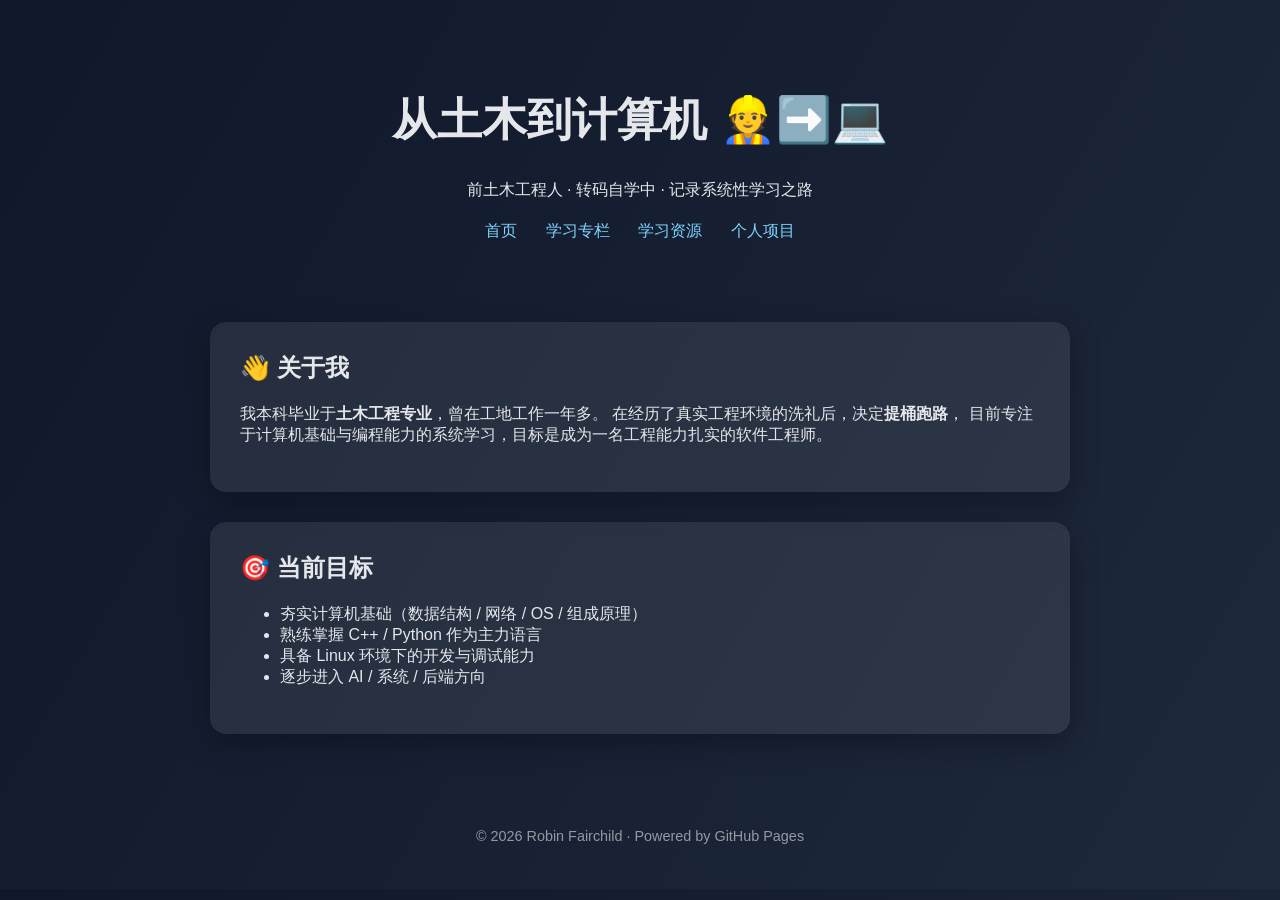
<file: index.html>
<!DOCTYPE html>
<html lang="zh-CN">
<head>
  <meta charset="UTF-8" />
  <meta name="viewport" content="width=device-width, initial-scale=1.0" />
  <title>从土木到计算机 | 个人主页</title>
  <link rel="stylesheet" href="./css/style.css" />
</head>
<body>
  <header class="site-header">
    <h1>从土木到计算机 👷➡️💻</h1>
    <p>前土木工程人 · 转码自学中 · 记录系统性学习之路</p>
    <nav>
      <a href="index.html">首页</a>
      <a href="./pages/learning.html">学习专栏</a>
      <a href="./pages/resources.html">学习资源</a>
      <a href="./pages/projects.html">个人项目</a>
    </nav>
  </header>

  <main class="container">
    <section class="card">
      <h2>👋 关于我</h2>
      <p>
        我本科毕业于<strong>土木工程专业</strong>，曾在工地工作一年多。
        在经历了真实工程环境的洗礼后，决定<strong>提桶跑路</strong>，
        目前专注于计算机基础与编程能力的系统学习，目标是成为一名工程能力扎实的软件工程师。
      </p>
    </section>

    <section class="card">
      <h2>🎯 当前目标</h2>
      <ul>
        <li>夯实计算机基础（数据结构 / 网络 / OS / 组成原理）</li>
        <li>熟练掌握 C++ / Python 作为主力语言</li>
        <li>具备 Linux 环境下的开发与调试能力</li>
        <li>逐步进入 AI / 系统 / 后端方向</li>
      </ul>
    </section>
  </main>

  <footer class="site-footer">
    <p>© 2026 Robin Fairchild · Powered by GitHub Pages</p>
  </footer>
</body>
</html>
</file>
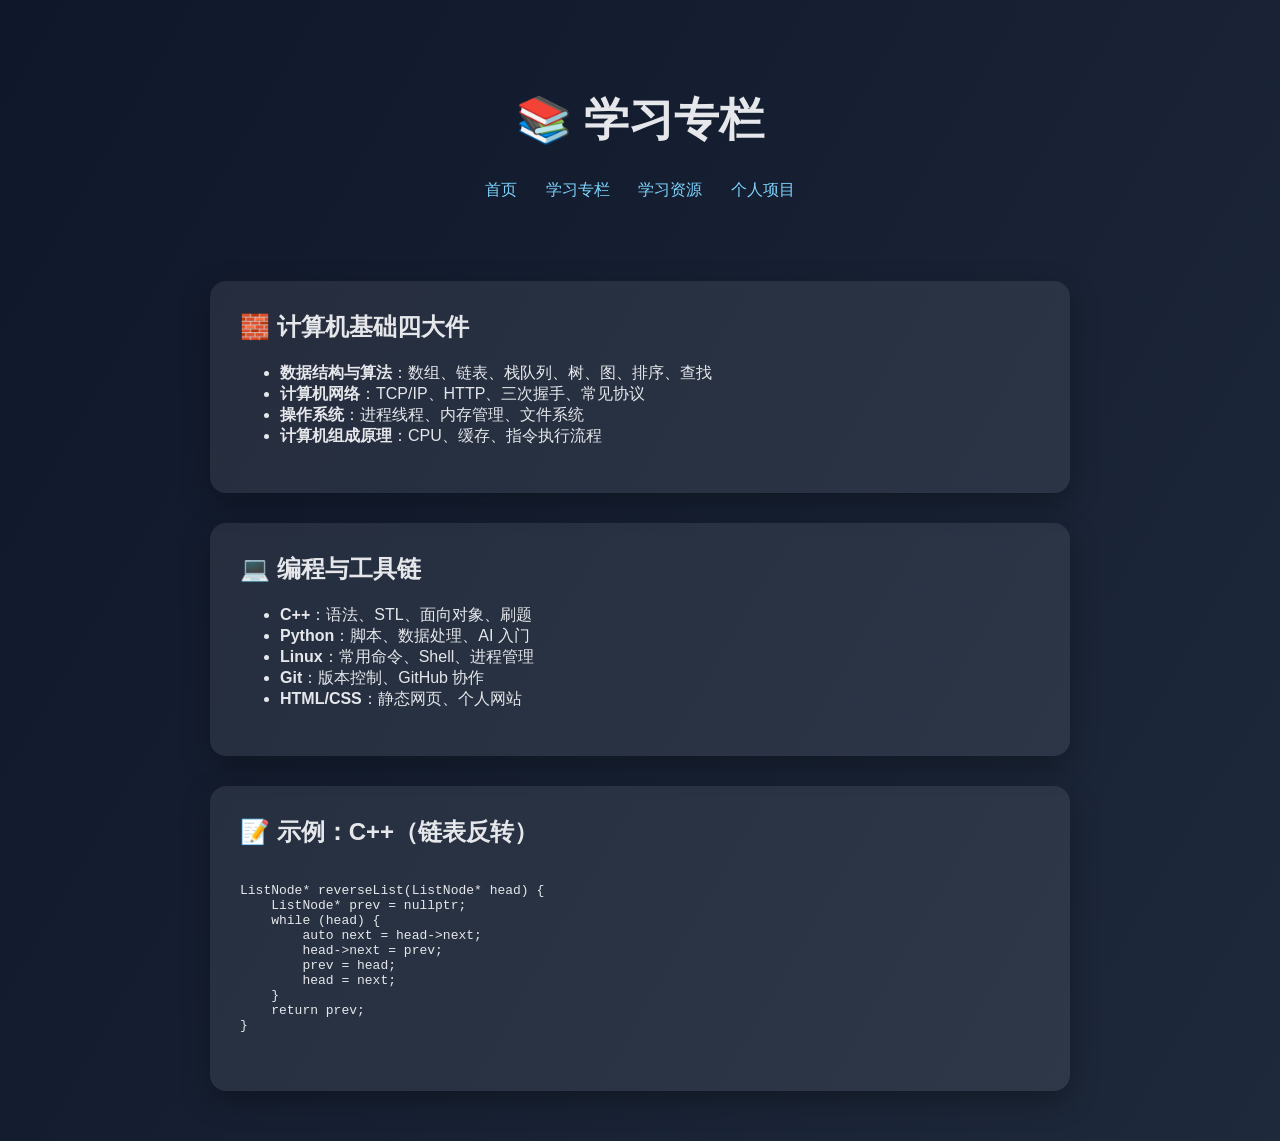
<file: pages/learning.html>
<!DOCTYPE html>
<html lang="zh-CN">
<head>
  <meta charset="UTF-8" />
  <title>学习专栏 | 计算机基础</title>
  <link rel="stylesheet" href="../css/style.css" />
</head>
<body>
  <header class="site-header">
    <h1>📚 学习专栏</h1>
    <nav>
      <a href="../index.html">首页</a>
      <a href="learning.html">学习专栏</a>
      <a href="resources.html">学习资源</a>
      <a href="projects.html">个人项目</a>
    </nav>
  </header>

  <main class="container">
    <section class="card">
      <h2>🧱 计算机基础四大件</h2>
      <ul>
        <li><strong>数据结构与算法</strong>：数组、链表、栈队列、树、图、排序、查找</li>
        <li><strong>计算机网络</strong>：TCP/IP、HTTP、三次握手、常见协议</li>
        <li><strong>操作系统</strong>：进程线程、内存管理、文件系统</li>
        <li><strong>计算机组成原理</strong>：CPU、缓存、指令执行流程</li>
      </ul>
    </section>

    <section class="card">
      <h2>💻 编程与工具链</h2>
      <ul>
        <li><strong>C++</strong>：语法、STL、面向对象、刷题</li>
        <li><strong>Python</strong>：脚本、数据处理、AI 入门</li>
        <li><strong>Linux</strong>：常用命令、Shell、进程管理</li>
        <li><strong>Git</strong>：版本控制、GitHub 协作</li>
        <li><strong>HTML/CSS</strong>：静态网页、个人网站</li>
      </ul>
    </section>

    <section class="card">
      <h2>📝 示例：C++（链表反转）</h2>
      <pre><code>
ListNode* reverseList(ListNode* head) {
    ListNode* prev = nullptr;
    while (head) {
        auto next = head->next;
        head->next = prev;
        prev = head;
        head = next;
    }
    return prev;
}
      </code></pre>
    </section>
  </main>
</body>
</html>
</file>
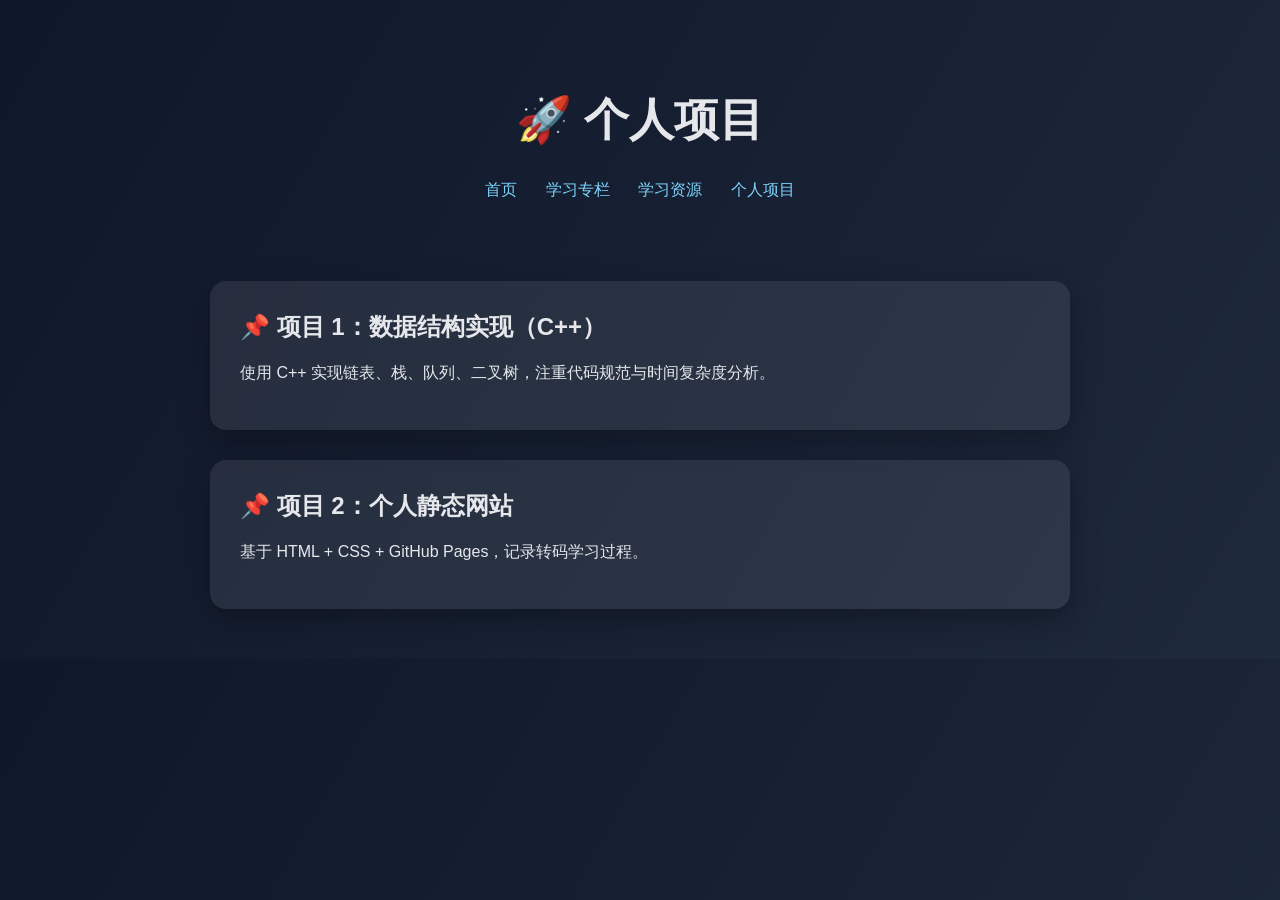
<file: pages/projects.html>
<!DOCTYPE html>
<html lang="zh-CN">
<head>
  <meta charset="UTF-8" />
  <title>个人项目 | Project Showcase</title>
  <link rel="stylesheet" href="../css/style.css" />
</head>
<body>
  <header class="site-header">
    <h1>🚀 个人项目</h1>
    <nav>
      <a href="../index.html">首页</a>
      <a href="learning.html">学习专栏</a>
      <a href="resources.html">学习资源</a>
      <a href="projects.html">个人项目</a>
    </nav>
  </header>

  <main class="container">
    <section class="card">
      <h2>📌 项目 1：数据结构实现（C++）</h2>
      <p>使用 C++ 实现链表、栈、队列、二叉树，注重代码规范与时间复杂度分析。</p>
    </section>

    <section class="card">
      <h2>📌 项目 2：个人静态网站</h2>
      <p>基于 HTML + CSS + GitHub Pages，记录转码学习过程。</p>
    </section>
  </main>
</body>
</html>
</file>
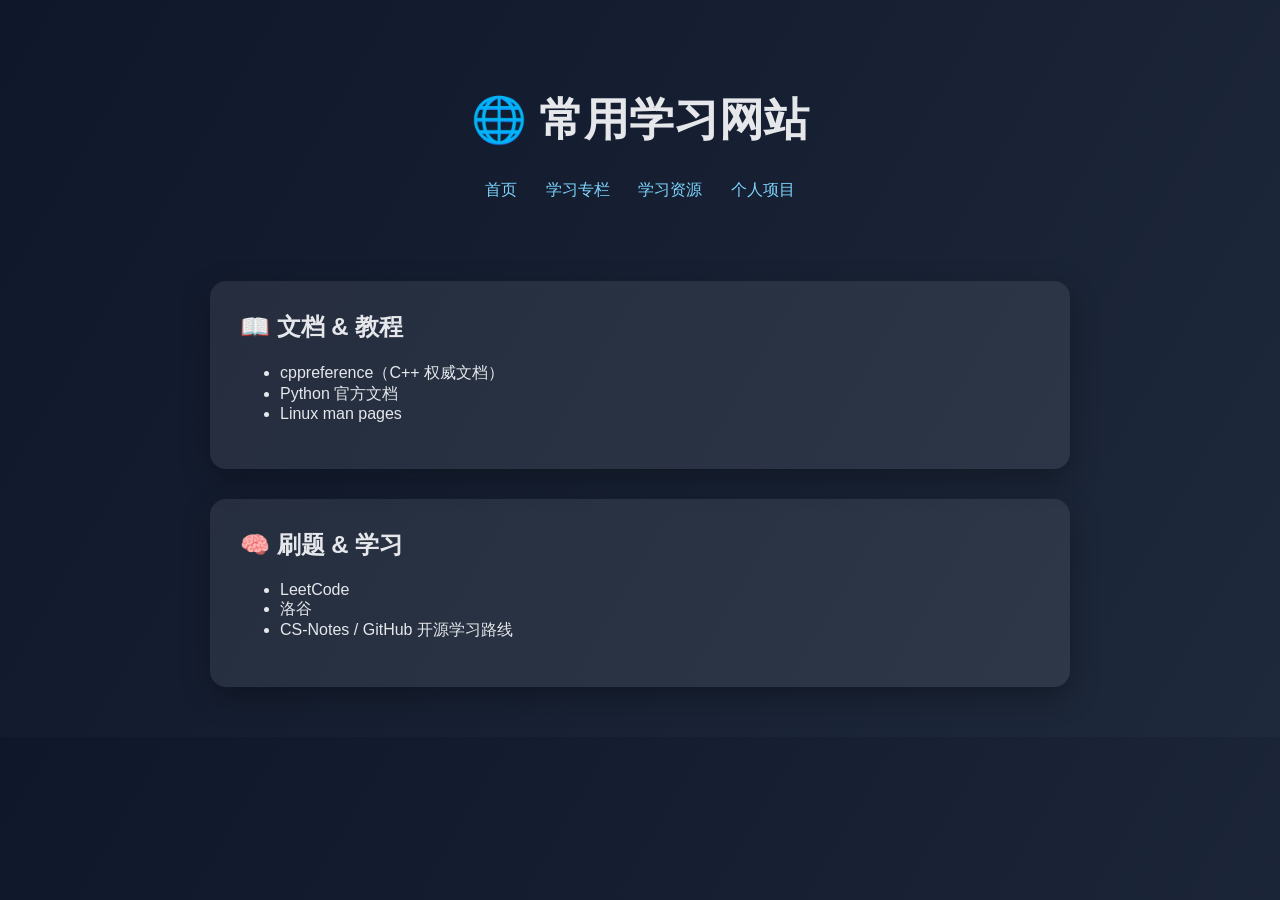
<file: pages/resources.html>
<!DOCTYPE html>
<html lang="zh-CN">
<head>
  <meta charset="UTF-8" />
  <title>学习资源 | 常用网站</title>
  <link rel="stylesheet" href="../css/style.css" />
</head>
<body>
  <header class="site-header">
    <h1>🌐 常用学习网站</h1>
    <nav>
      <a href="../index.html">首页</a>
      <a href="learning.html">学习专栏</a>
      <a href="resources.html">学习资源</a>
      <a href="projects.html">个人项目</a>
    </nav>
  </header>

  <main class="container">
    <section class="card">
      <h2>📖 文档 & 教程</h2>
      <ul>
        <li>cppreference（C++ 权威文档）</li>
        <li>Python 官方文档</li>
        <li>Linux man pages</li>
      </ul>
    </section>

    <section class="card">
      <h2>🧠 刷题 & 学习</h2>
      <ul>
        <li>LeetCode</li>
        <li>洛谷</li>
        <li>CS-Notes / GitHub 开源学习路线</li>
      </ul>
    </section>
  </main>
</body>
</html>
</file>
<file: css/style.css>
* { box-sizing: border-box; }
body {
  margin: 0;
  font-family: -apple-system, BlinkMacSystemFont, "Segoe UI", Roboto, "PingFang SC", "Microsoft YaHei", sans-serif;
  background: linear-gradient(120deg, #0f172a, #1e293b);
  color: #e5e7eb;
}

.site-header {
  text-align: center;
  padding: 60px 20px;
}
.site-header h1 {
  font-size: 2.8rem;
}
.site-header nav {
  margin-top: 20px;
}
.site-header nav a {
  margin: 0 12px;
  color: #7dd3fc;
  text-decoration: none;
  font-weight: 500;
}

.container {
  max-width: 900px;
  margin: 0 auto;
  padding: 20px;
}

.card {
  background: rgba(255,255,255,0.08);
  border-radius: 16px;
  padding: 30px;
  margin-bottom: 30px;
  box-shadow: 0 10px 30px rgba(0,0,0,0.3);
}

.card h2 {
  margin-top: 0;
}

.site-footer {
  text-align: center;
  padding: 30px;
  opacity: 0.6;
  font-size: 0.9rem;
}
</file>
